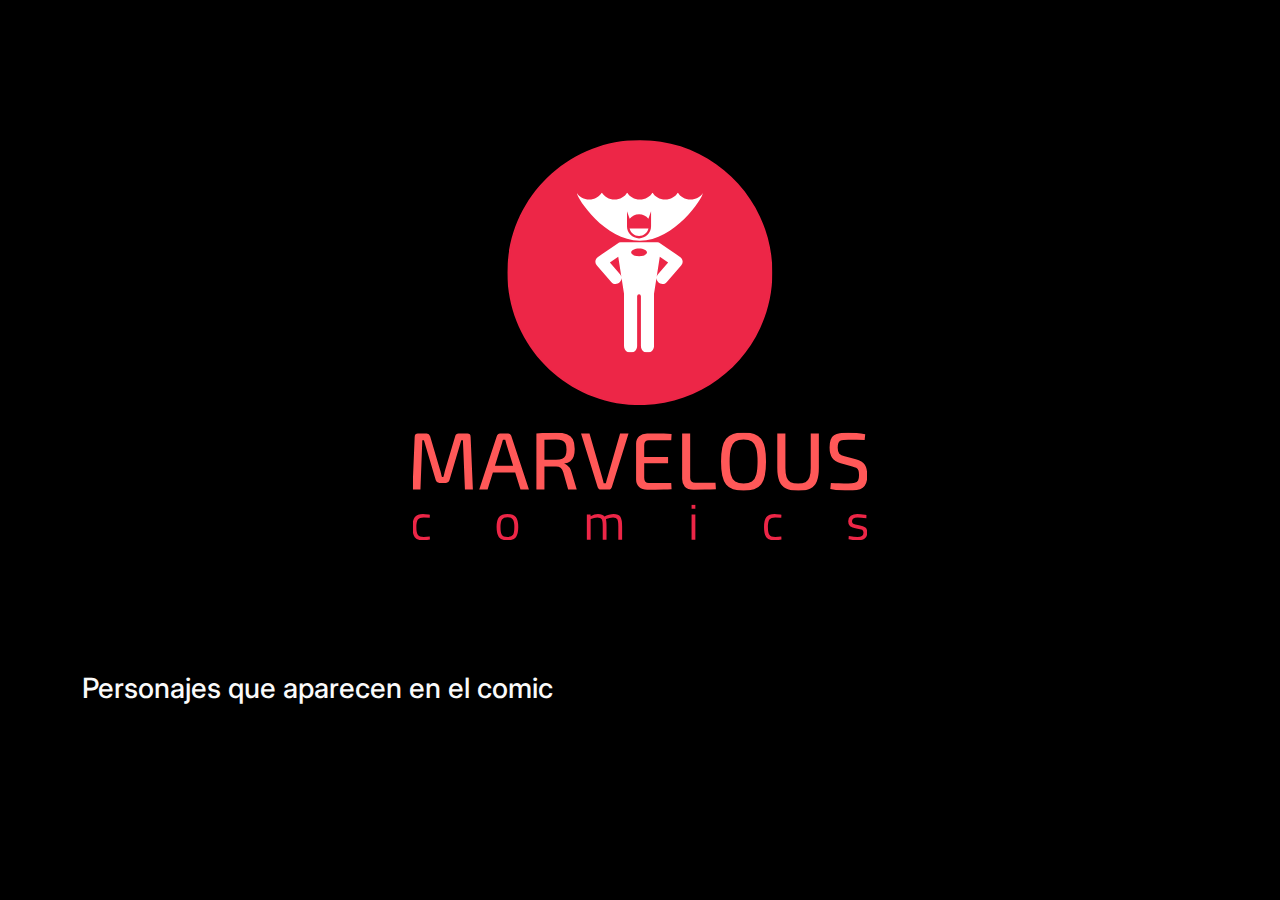
<file: about.html>
<!DOCTYPE html>
<html lang="en">

<head>
    <meta charset="utf-8">
    <meta content="width=device-width, initial-scale=1.0" name="viewport">

    <title>Marvelous</title>
    <meta content="" name="description">
    <meta content="" name="keywords">

    <!-- Favicons -->
    <link href="assets/img/logo-no-background.ico" rel="icon">

    <!-- Google Fonts -->
    <link rel="preconnect" href="https://fonts.googleapis.com">
    <link rel="preconnect" href="https://fonts.gstatic.com" crossorigin>
    <link href="https://fonts.googleapis.com/css2?family=Open+Sans:ital,wght@0,300;0,400;0,500;0,600;0,700;1,300;1,400;1,600;1,700&family=Inter:ital,wght@0,300;0,400;0,500;0,600;0,700;1,300;1,400;1,500;1,600;1,700&family=Cardo:ital,wght@0,400;0,700;1,400&display=swap"
          rel="stylesheet">
    <!-- Content  -->
    <script src="jquery-3.6.3.min.js"></script>

    <!-- Vendor CSS Files -->
    <link href="assets/vendor/bootstrap/css/bootstrap.min.css" rel="stylesheet">
    <link href="assets/vendor/bootstrap-icons/bootstrap-icons.css" rel="stylesheet">
    <link href="assets/vendor/swiper/swiper-bundle.min.css" rel="stylesheet">
    <link href="assets/vendor/glightbox/css/glightbox.min.css" rel="stylesheet">
    <link href="assets/vendor/aos/aos.css" rel="stylesheet">

    <!-- Template Main CSS File -->
    <link href="assets/css/main.css" rel="stylesheet">
</head>

<body>


<section id="logo" class="hero d-flex flex-column justify-content-center align-items-center" data-aos="fade"
         data-aos-delay="1500">
    <div class="container">
        <div class="row justify-content-center">
            <img src="assets/img/logo-no-background.svg" alt="" width="400" height="400">
        </div>
    </div>
</section>

<section id="about" class="about">
    <div class="container">

        <div class="row gy-4 justify-content-center">
            <div class="col-lg-4" id="imgAbout">
            </div>
            <div class="col-lg-5 content">
                <h2 id="titleAbout"></h2>
                <h4 class="fst-italic py-3" id="descriptionAbout"></h4>
            </div>
            <h3 id="Aparecen"></h3>
            <!-- ======= Gallery Section ======= -->
            <section id="gallery" class="gallery">
                <div class="container-fluid">
                    <div class="row gy-4 justify-content-center" id="listadoAbout">
                    </div>
                </div>
            </section><!-- End Gallery Section -->
        </div>
    </div>
</section>


<!-- Vendor JS Files -->
<script src="assets/vendor/bootstrap/js/bootstrap.bundle.min.js"></script>
<script src="assets/vendor/swiper/swiper-bundle.min.js"></script>
<script src="assets/vendor/glightbox/js/glightbox.min.js"></script>
<script src="assets/vendor/aos/aos.js"></script>
<script src="assets/vendor/php-email-form/validate.js"></script>

<!-- Template Main JS File -->
<script src="assets/js/main.js"></script>

</body>

</html>
</file>
<file: assets/css/main.css>
/* Fonts */
:root {
    --font-default: "Open Sans", system-ui, -apple-system, "Segoe UI", Roboto, "Helvetica Neue", Arial, "Noto Sans", "Liberation Sans", sans-serif, "Apple Color Emoji", "Segoe UI Emoji", "Segoe UI Symbol", "Noto Color Emoji";
    --font-primary: "Inter", sans-serif;
    --font-secondary: "Cardo", sans-serif;
}

/* Colors */
:root {
    --color-default: #fafafa;
    --color-primary: #FF5858;
    --color-secondary: #161718;
}

/* Smooth scroll behavior */
:root {
    scroll-behavior: smooth;
}

/*--------------------------------------------------------------
# General
--------------------------------------------------------------*/
p {
    padding: 2px 5px;

    /* BOTH of the following are required for text-overflow */
    white-space: nowrap;
    overflow: hidden;
}
body {
    font-family: var(--font-default);
    color: var(--color-default);
    background-color: #000;
}

a {
    color: var(--color-primary);
    text-decoration: none;
}

a:hover {
    color: #ED2647;
    text-decoration: none;
}

h1,
h2,
h3,
h4,
h5,
h6 {
    font-family: var(--font-primary);
}

.overflow-ellipsis {
    text-overflow: ellipsis;
}
/*--------------------------------------------------------------
# Page Header
--------------------------------------------------------------*/
.page-header {
    padding: 120px 0 60px 0;
    min-height: 30vh;
    position: relative;
}

.page-header h2 {
    font-size: 56px;
    font-weight: 500;
    color: #fff;
    font-family: var(--font-secondary);
}

@media (max-width: 768px) {
    .page-header h2 {
        font-size: 36px;
    }
}

.page-header p {
    color: rgba(255, 255, 255, 0.8);
}

.page-header .cta-btn {
    font-family: var(--font-primary);
    font-weight: 400;
    font-size: 14px;
    display: inline-block;
    padding: 12px 40px;
    border-radius: 4px;
    letter-spacing: 1px;
    text-transform: uppercase;
    transition: 0.3s;
    color: #fff;
    background: var(--color-primary);
}

.page-header .cta-btn:hover {
    background: #ED2647;
}

.module {
    margin: 1em 1em 1em 1em;
    overflow: hidden;
}

.module p {
    margin: 0;
}

.line-clamp {
    display: -webkit-box;
    -webkit-line-clamp: 4;
    -webkit-box-orient: vertical;
}

/*--------------------------------------------------------------
# Scroll top button
--------------------------------------------------------------*/
.scroll-top {
    position: fixed;
    visibility: hidden;
    opacity: 0;
    right: 15px;
    bottom: -15px;
    z-index: 99999;
    background: var(--color-primary);
    width: 44px;
    height: 44px;
    border-radius: 50px;
    transition: all 0.4s;
}

.scroll-top i {
    font-size: 24px;
    color: #fff;
    line-height: 0;
}

.scroll-top:hover {
    background: rgba(237,38,71);
    color: #fff;
}

.scroll-top.active {
    visibility: visible;
    opacity: 1;
    bottom: 15px;
}

/*--------------------------------------------------------------
# Preloader
--------------------------------------------------------------*/
#preloader {
    display: flex;
    position: fixed;
    inset: 0;
    width: 100%;
    height: 100vh;
    z-index: 99999;
}

#preloader:before,
#preloader:after {
    content: "";
    background-color: var(--color-secondary);
    position: absolute;
    inset: 0;
    width: 50%;
    height: 100%;
    transition: all 0.3s ease 0s;
    z-index: -1;
}

#preloader:after {
    left: auto;
    right: 0;
}

#preloader .line {
    position: relative;
    overflow: hidden;
    margin: auto;
    width: 1px;
    height: 280px;
    transition: all 0.8s ease 0s;
}

#preloader .line:before {
    content: "";
    position: absolute;
    background-color: #fff;
    left: 0;
    top: 50%;
    width: 1px;
    height: 0%;
    transform: translateY(-50%);
    -webkit-animation: lineincrease 1000ms ease-in-out 0s forwards;
    animation: lineincrease 1000ms ease-in-out 0s forwards;
}

#preloader .line:after {
    content: "";
    position: absolute;
    background-color: #999;
    left: 0;
    top: 0;
    width: 1px;
    height: 100%;
    transform: translateY(-100%);
    -webkit-animation: linemove 1200ms linear 0s infinite;
    animation: linemove 1200ms linear 0s infinite;
    -webkit-animation-delay: 2000ms;
    animation-delay: 2000ms;
}

#preloader.loaded .line {
    opacity: 0;
    height: 100% !important;
}

#preloader.loaded .line:after {
    opacity: 0;
}

#preloader.loaded:before,
#preloader.loaded:after {
    -webkit-animation: preloaderfinish 300ms ease-in-out 500ms forwards;
    animation: preloaderfinish 300ms ease-in-out 500ms forwards;
}

@-webkit-keyframes lineincrease {
    0% {
        height: 0%;
    }

    100% {
        height: 100%;
    }
}

@keyframes lineincrease {
    0% {
        height: 0%;
    }

    100% {
        height: 100%;
    }
}

@-webkit-keyframes linemove {
    0% {
        transform: translateY(200%);
    }

    100% {
        transform: translateY(-100%);
    }
}

@keyframes linemove {
    0% {
        transform: translateY(200%);
    }

    100% {
        transform: translateY(-100%);
    }
}

@-webkit-keyframes preloaderfinish {
    0% {
        width: 5 0%;
    }

    100% {
        width: 0%;
    }
}

@keyframes preloaderfinish {
    0% {
        width: 5 0%;
    }

    100% {
        width: 0%;
    }
}

/*--------------------------------------------------------------
# Header
--------------------------------------------------------------*/
.header {
    transition: all 0.5s;
    z-index: 997;
    padding: 30px 0;
    background-color: #000;
}

.header .logo {
    transition: 0.3s;
}

.header .logo img {
    max-height: 40px;
    margin-right: 8px;
}

.header .logo h1 {
    font-size: 32px;
    margin: 0;
    font-weight: 400;
    color: #fff;
    font-family: var(--font-secondary);
}

.header .logo i {
    font-size: 32px;
    margin-right: 8px;
    line-height: 0;
}

@media (max-width: 575px) {
    .header .logo h1 {
        font-size: 26px;
    }

    .header .logo i {
        font-size: 24px;
    }
}

.header .header-social-links {
    padding-right: 15px;
}

.header .header-social-links a {
    color: rgba(255, 255, 255, 0.5);
    padding-left: 15px;
    display: inline-block;
    line-height: 0px;
    transition: 0.3s;
    font-size: 16px;
}

.header .header-social-links a:hover {
    color: #fff;
}

@media (max-width: 575px) {
    .header .header-social-links a {
        padding-left: 5px;
    }
}

/*--------------------------------------------------------------
# Desktop Navigation
--------------------------------------------------------------*/
@media (min-width: 1280px) {
    .navbar {
        padding: 0;
    }

    .navbar ul {
        margin: 0;
        padding: 0;
        display: flex;
        list-style: none;
        align-items: center;
    }

    .navbar li {
        position: relative;
    }

    .navbar a,
    .navbar a:focus {
        display: flex;
        align-items: center;
        justify-content: space-between;
        padding: 10px 0 10px 30px;
        font-family: var(--font-primary);
        text-transform: uppercase;
        letter-spacing: 1px;
        font-size: 13px;
        font-weight: 400;
        color: rgba(255, 255, 255, 0.5);
        white-space: nowrap;
        transition: 0.3s;
    }

    .navbar a i,
    .navbar a:focus i {
        font-size: 12px;
        line-height: 0;
        margin-left: 5px;
    }

    .navbar a:hover,
    .navbar .active,
    .navbar .active:focus,
    .navbar li:hover>a {
        color: #fff;
    }

    .navbar .dropdown ul {
        display: block;
        position: absolute;
        left: 14px;
        top: calc(100% + 30px);
        margin: 0;
        padding: 10px 0;
        z-index: 99;
        opacity: 0;
        visibility: hidden;
        background: var(--color-secondary);
        transition: 0.3s;
        border-radius: 4px;
    }

    .navbar .dropdown ul li {
        min-width: 200px;
    }

    .navbar .dropdown ul a {
        padding: 10px 20px;
        font-size: 15px;
        text-transform: none;
        font-weight: 400;
    }

    .navbar .dropdown ul a i {
        font-size: 12px;
    }

    .navbar .dropdown ul a:hover,
    .navbar .dropdown ul .active:hover,
    .navbar .dropdown ul li:hover>a {
        color: #fff;
    }

    .navbar .dropdown:hover>ul {
        opacity: 1;
        top: 100%;
        visibility: visible;
    }

    .navbar .dropdown .dropdown ul {
        top: 0;
        left: calc(100% - 30px);
        visibility: hidden;
    }

    .navbar .dropdown .dropdown:hover>ul {
        opacity: 1;
        top: 0;
        left: 100%;
        visibility: visible;
    }
}

@media (min-width: 1280px) and (max-width: 1366px) {
    .navbar .dropdown .dropdown ul {
        left: -90%;
    }

    .navbar .dropdown .dropdown:hover>ul {
        left: -100%;
    }
}

@media (min-width: 1280px) {

    .mobile-nav-show,
    .mobile-nav-hide {
        display: none;
    }
}

/*--------------------------------------------------------------
# Mobile Navigation
--------------------------------------------------------------*/
@media (max-width: 1279px) {
    .navbar {
        position: fixed;
        top: 0;
        right: -100%;
        width: 100%;
        max-width: 400px;
        bottom: 0;
        transition: 0.3s;
        z-index: 9997;
    }

    .navbar ul {
        position: absolute;
        inset: 0;
        padding: 50px 0 10px 0;
        margin: 0;
        background: rgba(0, 0, 0, 0.9);
        overflow-y: auto;
        transition: 0.3s;
        z-index: 9998;
    }

    .navbar a,
    .navbar a:focus {
        display: flex;
        align-items: center;
        justify-content: space-between;
        padding: 10px 20px;
        font-family: var(--font-primary);
        font-size: 13px;
        text-transform: uppercase;
        font-weight: 400;
        color: rgba(255, 255, 255, 0.5);
        letter-spacing: 1px;
        white-space: nowrap;
        transition: 0.3s;
    }

    .navbar a i,
    .navbar a:focus i {
        font-size: 12px;
        line-height: 0;
        margin-left: 5px;
    }

    .navbar a:hover,
    .navbar .active,
    .navbar .active:focus,
    .navbar li:hover>a {
        color: #fff;
    }

    .navbar .dropdown ul,
    .navbar .dropdown .dropdown ul {
        position: static;
        display: none;
        padding: 10px 0;
        margin: 10px 20px;
        transition: all 0.5s ease-in-out;
        border: 1px solid black;
    }

    .navbar .dropdown>.dropdown-active,
    .navbar .dropdown .dropdown>.dropdown-active {
        display: block;
    }

    .mobile-nav-show {
        color: #fff;
        font-size: 28px;
        cursor: pointer;
        line-height: 0;
        transition: 0.5s;
        z-index: 9999;
        margin: 0 10px 0 10px;
    }

    .mobile-nav-hide {
        color: #fff;
        font-size: 32px;
        cursor: pointer;
        line-height: 0;
        transition: 0.5s;
        position: fixed;
        right: 20px;
        top: 20px;
        z-index: 9999;
    }

    .mobile-nav-active {
        overflow: hidden;
    }

    .mobile-nav-active .navbar {
        right: 0;
    }

    .mobile-nav-active .navbar:before {
        content: "";
        position: fixed;
        inset: 0;
        background: rgba(22, 23, 24, 0.8);
        z-index: 9996;
    }
}

/*--------------------------------------------------------------
# About Section
--------------------------------------------------------------*/
.about .content h2 {
    font-weight: 700;
    font-size: 24px;
    color: var(--color-primary);
}

.about .content ul {
    list-style: none;
    padding: 0;
}

.about .content ul li {
    margin-bottom: 20px;
    display: flex;
    align-items: center;
}

.about .content ul strong {
    margin-right: 10px;
}

.about .content ul i {
    font-size: 16px;
    margin-right: 5px;
    color: var(--color-primary);
    line-height: 0;
}

/*--------------------------------------------------------------
# Testimonials Section
--------------------------------------------------------------*/
.testimonials {
    margin-top: 80px;
}

.testimonials .testimonial-item {
    box-sizing: content-box;
    padding: 30px;
    margin: 40px 30px;
    background: var(--color-secondary);
    min-height: 320px;
    display: flex;
    flex-direction: column;
    text-align: center;
    transition: 0.3s;
}

.testimonials .testimonial-item .stars {
    margin-bottom: 15px;
}

.testimonials .testimonial-item .stars i {
    color: #ffc107;
    margin: 0 1px;
}

.testimonials .testimonial-item .testimonial-img {
    width: 90px;
    border-radius: 50%;
    border: 5px solid #474a4d;
    margin: 0 auto;
}

.testimonials .testimonial-item h3 {
    font-size: 18px;
    font-weight: bold;
    margin: 10px 0 5px 0;
    color: #fff;
}

.testimonials .testimonial-item h4 {
    font-size: 14px;
    color: rgba(255, 255, 255, 0.5);
    margin: 0;
}

.testimonials .testimonial-item p {
    font-style: italic;
    margin: 0 auto 15px auto;
}

.testimonials .swiper-pagination {
    margin-top: 20px;
    position: relative;
}

.testimonials .swiper-pagination .swiper-pagination-bullet {
    width: 12px;
    height: 12px;
    background-color: rgba(255, 255, 255, 0.2);
    opacity: 1;
}

.testimonials .swiper-pagination .swiper-pagination-bullet-active {
    background-color: rgba(255, 255, 255, 0.5);
}

.testimonials .swiper-slide {
    opacity: 0.3;
}

@media (max-width: 1199px) {
    .testimonials .swiper-slide-active {
        opacity: 1;
    }

    .testimonials .swiper-pagination {
        margin-top: 0;
    }

    .testimonials .testimonial-item {
        margin: 40px 20px;
    }
}

@media (min-width: 1200px) {
    .testimonials .swiper-slide-next {
        opacity: 1;
        transform: scale(1.12);
    }
}

/*--------------------------------------------------------------
# Pricing Section
--------------------------------------------------------------*/
.gallery {
    margin-top: 40px;
}

.gallery .gallery-item {
    position: relative;
    overflow: hidden;
    border-radius: 10px;
}

.gallery .gallery-item img {
    transition: 0.3s;
}

.gallery .gallery-links {
    position: absolute;
    inset: 0;
    opacity: 0;
    transition: all ease-in-out 0.3s;
    background: rgba(0, 0, 0, 0.6);
    z-index: 3;
}

.gallery .gallery-links .preview-link,
.gallery .gallery-links .details-link {
    font-size: 20px;
    color: rgba(255, 255, 255, 0.5);
    transition: 0.3s;
    line-height: 1.2;
    margin: 30px 8px 0 8px;
}

.gallery .gallery-links .preview-link:hover,
.gallery .gallery-links .details-link:hover {
    color: #fff;
}

.gallery .gallery-links .details-link {
    font-size: 30px;
    line-height: 0;
}

.gallery .gallery-item:hover .gallery-links {
    opacity: 1;
}

.gallery .gallery-item:hover .preview-link,
.gallery .gallery-item:hover .details-link {
    margin-top: 0;
}

.gallery .gallery-item:hover img {
    transform: scale(1.1);
}

.glightbox-clean .gslide-description {
    background: #222425;
}

.glightbox-clean .gslide-title {
    color: rgba(255, 255, 255, 0.8);
    margin: 0;
}

/*--------------------------------------------------------------
# Gallery Single Section
--------------------------------------------------------------*/
.gallery-single .portfolio-details-slider img {
    width: 100%;
}

.gallery-single .portfolio-details-slider .swiper-pagination .swiper-pagination-bullet {
    width: 12px;
    height: 12px;
    background-color: rgba(255, 255, 255, 0.7);
    opacity: 1;
}

.gallery-single .portfolio-details-slider .swiper-pagination .swiper-pagination-bullet-active {
    background-color: var(--color-primary);
}

.gallery-single .swiper-button-prev,
.gallery-single .swiper-button-next {
    width: 48px;
    height: 48px;
}

.gallery-single .swiper-button-prev:after,
.gallery-single .swiper-button-next:after {
    color: rgba(255, 255, 255, 0.8);
    background-color: rgba(0, 0, 0, 0.2);
    font-size: 24px;
    border-radius: 50%;
    width: 48px;
    height: 48px;
    display: flex;
    align-items: center;
    justify-content: center;
    transition: 0.3s;
}

.gallery-single .swiper-button-prev:hover:after,
.gallery-single .swiper-button-next:hover:after {
    background-color: rgba(0, 0, 0, 0.6);
}

@media (max-width: 575px) {

    .gallery-single .swiper-button-prev,
    .gallery-single .swiper-button-next {
        display: none;
    }
}

.gallery-single .portfolio-info h3 {
    font-size: 22px;
    font-weight: 700;
    margin-bottom: 20px;
    padding-bottom: 20px;
    position: relative;
    font-family: var(--font-secondary);
}

.gallery-single .portfolio-info h3:after {
    content: "";
    position: absolute;
    display: block;
    width: 50px;
    height: 3px;
    background: var(--color-primary);
    left: 0;
    bottom: 0;
}

.gallery-single .portfolio-info ul {
    list-style: none;
    padding: 0;
    font-size: 15px;
}

.gallery-single .portfolio-info ul li {
    display: flex;
    flex-direction: column;
    padding-bottom: 15px;
}

.gallery-single .portfolio-info ul strong {
    text-transform: uppercase;
    font-weight: 400;
    color: #6b7075;
    font-size: 14px;
}

.gallery-single .portfolio-info .btn-visit {
    padding: 8px 40px;
    background: var(--color-primary);
    color: #fff;
    border-radius: 50px;
    transition: 0.3s;
}

.gallery-single .portfolio-info .btn-visit:hover {
    background: #2cbc85;
}

.gallery-single .portfolio-description h2 {
    font-size: 26px;
    font-weight: 700;
    margin-bottom: 20px;
    color: #fff;
    font-family: var(--font-secondary);
}

.gallery-single .portfolio-description p {
    padding: 0;
}

.gallery-single .portfolio-description .testimonial-item {
    padding: 30px 30px 0 30px;
    position: relative;
    background: var(--color-secondary);
    height: 100%;
    margin-bottom: 50px;
}

.gallery-single .portfolio-description .testimonial-item .testimonial-img {
    width: 90px;
    border-radius: 50px;
    border: 6px solid #2e3133;
    float: left;
    margin: 0 10px 0 0;
}

.gallery-single .portfolio-description .testimonial-item h3 {
    font-size: 18px;
    font-weight: bold;
    margin: 15px 0 5px 0;
    padding-top: 20px;
}

.gallery-single .portfolio-description .testimonial-item h4 {
    font-size: 14px;
    color: rgba(255, 255, 255, 0.6);
    margin: 0;
}

.gallery-single .portfolio-description .testimonial-item .quote-icon-left,
.gallery-single .portfolio-description .testimonial-item .quote-icon-right {
    color: #5bd9a9;
    font-size: 26px;
    line-height: 0;
}

.gallery-single .portfolio-description .testimonial-item .quote-icon-left {
    display: inline-block;
    left: -5px;
    position: relative;
}

.gallery-single .portfolio-description .testimonial-item .quote-icon-right {
    display: inline-block;
    right: -5px;
    position: relative;
    top: 10px;
    transform: scale(-1, -1);
}

.gallery-single .portfolio-description .testimonial-item p {
    font-style: italic;
    margin: 0 0 15px 0 0 0;
    padding: 0;
}

/*--------------------------------------------------------------
# Services Section
--------------------------------------------------------------*/
.services .service-item {
    padding: 50px 30px;
    transition: all ease-in-out 0.4s;
    background: var(--color-secondary);
    height: 100%;
    overflow: hidden;
    z-index: 1;
}

.services .service-item:before {
    content: "";
    position: absolute;
    background: #1d1f20;
    top: -200px;
    transition: all 0.3s;
    z-index: -1;
}

.services .service-item i {
    background: var(--color-primary);
    color: #fff;
    font-size: 24px;
    transition: 0.3s;
    display: flex;
    align-items: center;
    justify-content: center;
    width: 56px;
    height: 56px;
    border-radius: 50%;
}

.services .service-item h4 {
    font-weight: 600;
    margin: 15px 0 0 0;
    transition: 0.3s;
    font-size: 20px;
}

.services .service-item h4 a {
    color: #fff;
}

.services .service-item p {
    line-height: 24px;
    font-size: 14px;
    margin: 15px 0 0 0;
}

.services .service-item:hover:before {
    background: var(--color-primary);
    right: 0;
    top: 0;
    width: 100%;
    height: 100%;
    border-radius: 0px;
}

.services .service-item:hover h4 a,
.services .service-item:hover p {
    color: #fff;
}

.services .service-item:hover i {
    background: #fff;
    color: var(--color-primary);
}

/*--------------------------------------------------------------
# Pricing Section
--------------------------------------------------------------*/
.pricing {
    margin-top: 80px;
}

.pricing .pricing-item {
    border-bottom: 1px dashed #474a4d;
    width: 100%;
    height: 100%;
    padding: 0 0 15px 0;
}

.pricing .pricing-item h3 {
    margin: 0;
    font-size: 18px;
    font-weight: 500;
    color: rgba(255, 255, 255, 0.6);
}

.pricing .pricing-item h4 {
    margin: 0;
    font-size: 16px;
}

/*--------------------------------------------------------------
# Contact Section
--------------------------------------------------------------*/
.contact .info-item+.info-item {
    margin-top: 40px;
}

.contact .info-item i {
    font-size: 20px;
    color: var(--color-primary);
    float: left;
    width: 44px;
    height: 44px;
    background: #222425;
    display: flex;
    justify-content: center;
    align-items: center;
    border-radius: 50px;
    transition: all 0.3s ease-in-out;
    margin-right: 15px;
}

.contact .info-item h4 {
    padding: 0;
    font-size: 20px;
    font-weight: 600;
    margin-bottom: 5px;
    color: rgba(255, 255, 255, 0.5);
}

.contact .info-item p {
    padding: 0;
    margin-bottom: 0;
    font-size: 14px;
    color: #fff;
}

.contact .info-item:hover i {
    background: var(--color-primary);
    color: #fff;
}

.contact .php-email-form {
    width: 100%;
}

.contact .php-email-form .form-group {
    padding-bottom: 8px;
}

.contact .php-email-form .error-message {
    display: none;
    color: #fff;
    background: #df1529;
    text-align: left;
    padding: 15px;
    font-weight: 600;
}

.contact .php-email-form .error-message br+br {
    margin-top: 25px;
}

.contact .php-email-form .sent-message {
    display: none;
    color: #fff;
    background: var(--color-primary);
    text-align: center;
    padding: 15px;
    font-weight: 600;
}

.contact .php-email-form .loading {
    display: none;
    background: var(--color-secondary);
    text-align: center;
    padding: 15px;
    color: rgba(255, 255, 255, 0.6);
}

.contact .php-email-form .loading:before {
    content: "";
    display: inline-block;
    border-radius: 50%;
    width: 24px;
    height: 24px;
    margin: 0 10px -6px 0;
    border: 3px solid var(--color-primary);
    border-top-color: var(--color-secondary);
    -webkit-animation: animate-loading 1s linear infinite;
    animation: animate-loading 1s linear infinite;
}

.contact .php-email-form input,
.contact .php-email-form textarea {
    border-radius: 4px;
    box-shadow: none;
    font-size: 14px;
    background-color: var(--color-secondary);
    border: 1px solid #2e3133;
    color: #fff;
}

.contact .php-email-form input {
    height: 44px;
}

.contact .php-email-form textarea {
    padding: 10px 12px;
}

.contact .php-email-form button[type=submit] {
    background: var(--color-primary);
    border: 0;
    padding: 10px 35px;
    color: #fff;
    transition: 0.4s;
    border-radius: 4px;
}

.contact .php-email-form button[type=submit]:hover {
    background: rgba(39, 167, 118, 0.8);
}

@-webkit-keyframes animate-loading {
    0% {
        transform: rotate(0deg);
    }

    100% {
        transform: rotate(360deg);
    }
}

@keyframes animate-loading {
    0% {
        transform: rotate(0deg);
    }

    100% {
        transform: rotate(360deg);
    }
}

/*--------------------------------------------------------------
# Hero Section
--------------------------------------------------------------*/
.hero {
    width: 100%;
    min-height: 30vh;
    background: #000;
    background-size: cover;
    position: relative;
    padding: 140px 0 60px 0;
}

.hero h2 {
    margin: 0 0 10px 0;
    font-size: 38px;
    font-weight: 700;
    color: #fff;
    font-family: var(--font-secondary);
}

.hero h2 span {
    position: relative;
    z-index: 1;
    padding: 0 5px;
    display: inline-block;
}

.hero h2 span:before {
    content: "";
    position: absolute;
    height: 50%;
    bottom: 0;
    left: 0;
    right: 0;
    background: var(--color-primary);
    z-index: -1;
}

.hero p {
    color: rgba(255, 255, 255, 0.6);
    margin-bottom: 30px;
    font-size: 18px;
}

.hero .btn-get-started {
    font-family: var(--font-primary);
    font-weight: 400;
    font-size: 14px;
    display: inline-block;
    padding: 12px 40px;
    border-radius: 4px;
    letter-spacing: 1px;
    text-transform: uppercase;
    transition: 0.3s;
    color: #FF5858;
    background: var(--color-primary);
}

.hero .btn-get-started:hover {
    background: #ED2647;
}

@media (max-width: 768px) {
    .hero h2 {
        font-size: 32px;
    }
}

.btn-space {
    margin-right: 10px;
}

/*--------------------------------------------------------------
# Footer
--------------------------------------------------------------*/
.footer {
    margin-top: 30px;
    padding: 30px 0;
    font-size: 14px;
    border-top: 1px solid rgba(255, 255, 255, 0.15);
}

.footer .copyright {
    text-align: center;
    color: rgba(255, 255, 255, 0.8);
}

.footer .credits {
    padding-top: 6px;
    text-align: center;
    font-size: 13px;
    color: rgba(255, 255, 255, 0.8);
}

.footer .credits a {
    color: var(--color-primary);
}
</file>
